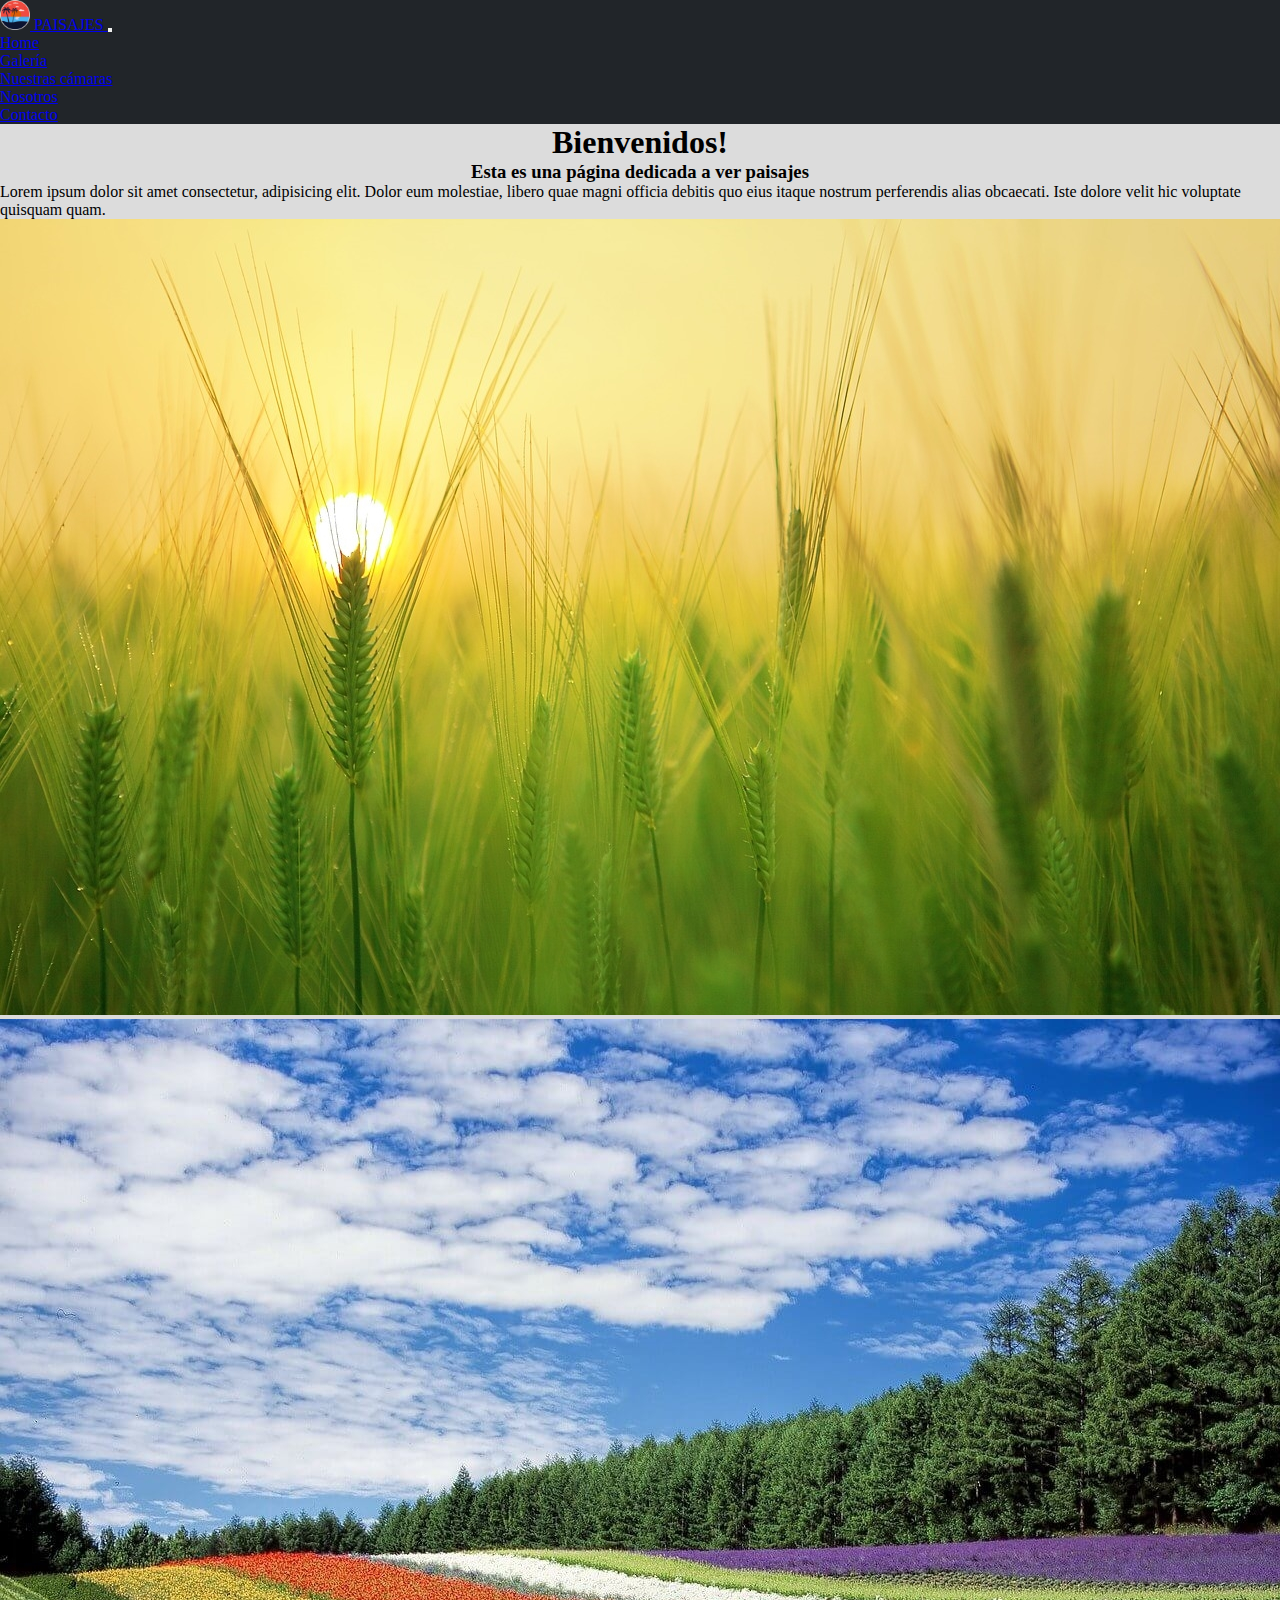
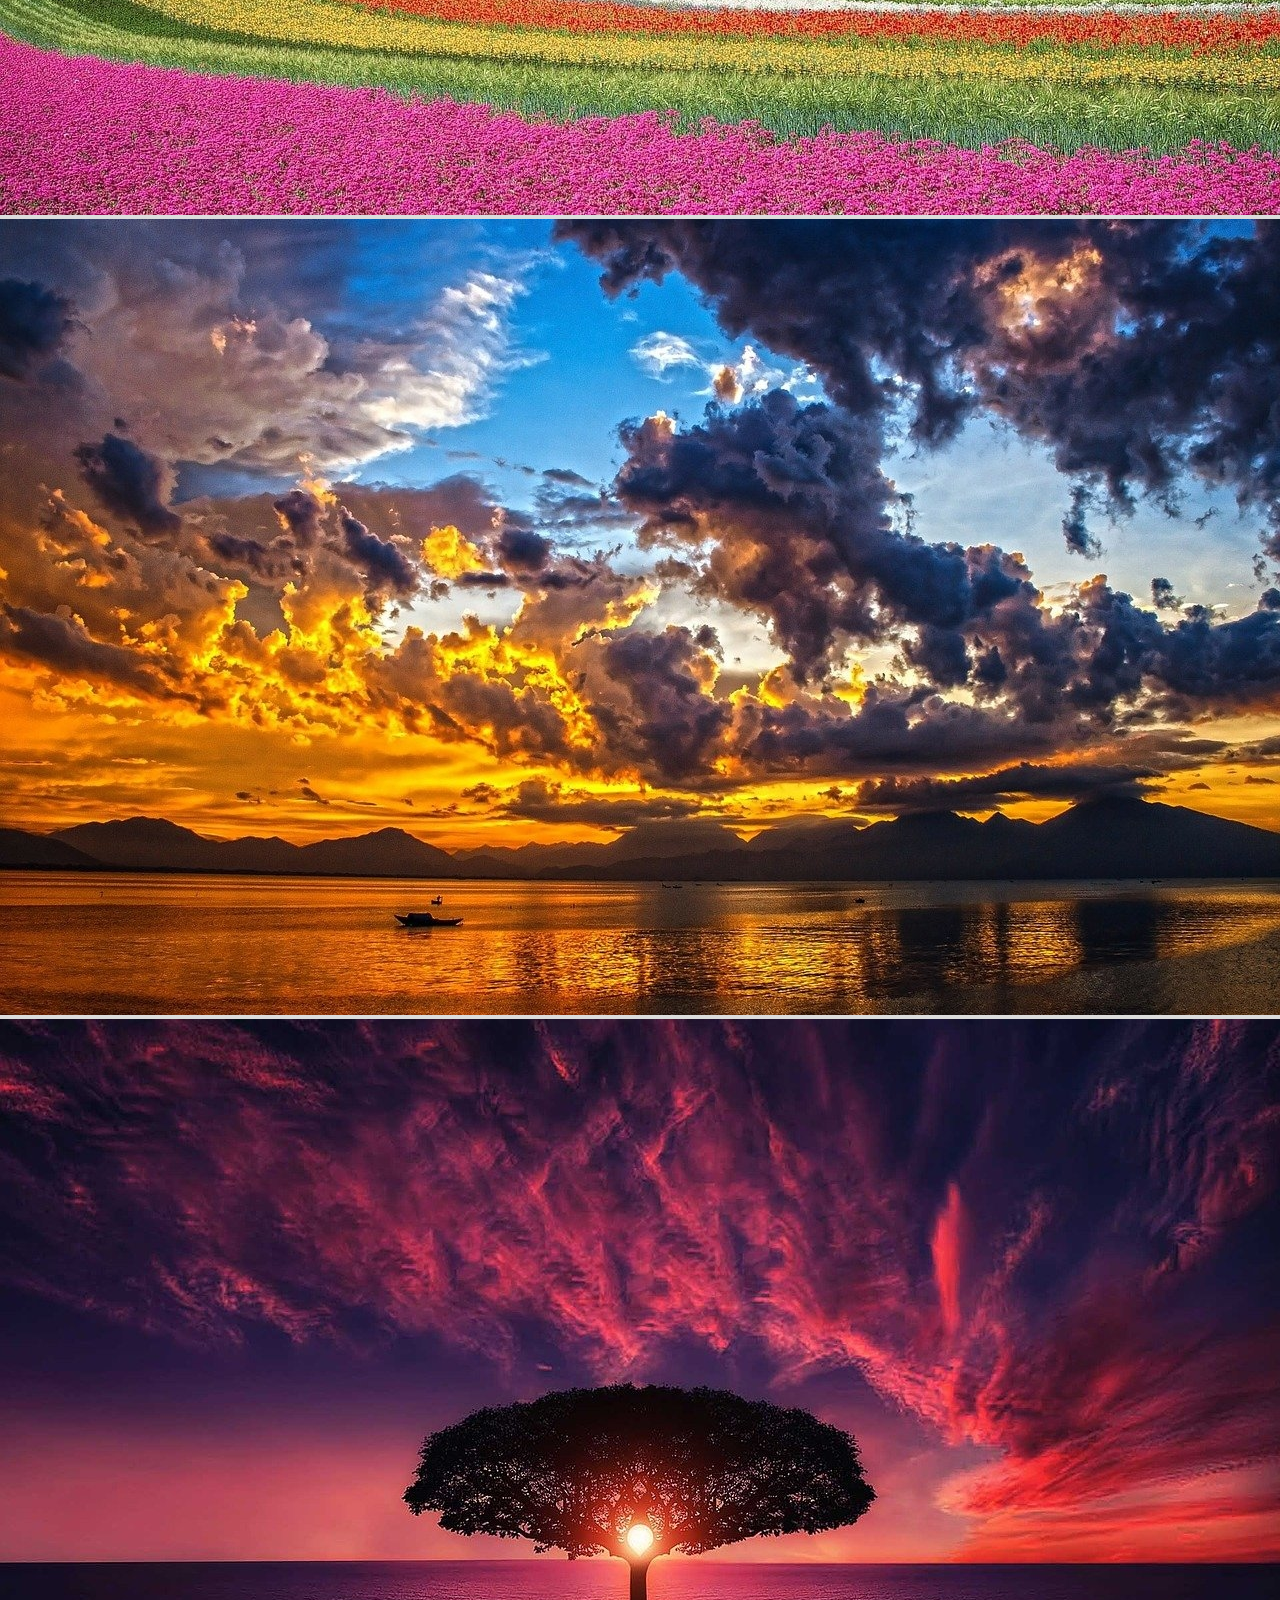
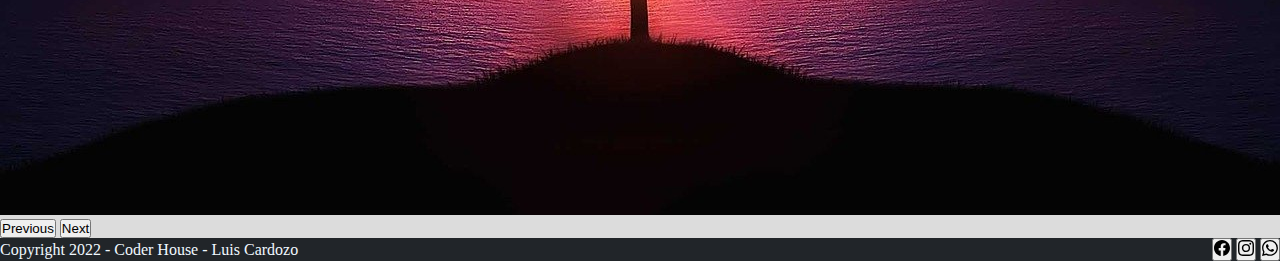
<file: index.html>
<!DOCTYPE html>
<html lang="es">

<head>
    <meta charset="UTF-8">
    <meta http-equiv="X-UA-Compatible" content="IE=edge">
    <meta name="viewport" content="width=device-width, initial-scale=1.0">
    <title>After de Bootstrap</title>
    <link href="https://cdn.jsdelivr.net/npm/bootstrap@5.1.3/dist/css/bootstrap.min.css" rel="stylesheet"
        integrity="sha384-1BmE4kWBq78iYhFldvKuhfTAU6auU8tT94WrHftjDbrCEXSU1oBoqyl2QvZ6jIW3" crossorigin="anonymous">
    <link rel="stylesheet" href="css/style.css">
</head>

<body class="body">
    <!-- nav de bootstrap -->
    <header class="navbar navbar-expand-lg navbar-dark bg-dark" ;>
        <div class="container-fluid">
            <a class="navbar-brand" href="index.html">
                <img src="img/Logo.png" alt="" width="30" height="30" class="d-inline-block align-text-top">
                PAISAJES
            </a>
            <button class="navbar-toggler" type="button" data-bs-toggle="collapse"
                data-bs-target="#navbarSupportedContent" aria-controls="navbarSupportedContent" aria-expanded="false"
                aria-label="Toggle navigation">
                <span class="navbar-toggler-icon"></span>
            </button>
            <div class="collapse navbar-collapse" id="navbarSupportedContent">
                <ul class="navbar-nav me-auto mb-2 mb-lg-0">
                    <li class="nav-item">
                        <a class="nav-link active" aria-current="page" href="index.html">Home</a>
                    </li>
                    <li class="nav-item">
                        <a class="nav-link" href="pages/galeria.html">Galería</a>
                    </li>
                    <li class="nav-item">
                        <a class="nav-link" href="pages/equipos.html">Nuestras cámaras</a>
                    </li>
                    <li class="nav-item">
                        <a class="nav-link" href="pages/nosotros.html">Nosotros</a>
                    </li>
                    <li class="nav-item">
                        <a class="nav-link" href="pages/contacto.html">Contacto</a>
                    </li>
                </ul>
            </div>
        </div>
    </header>
    <!-- fin del nav -->
    <!-- Carousel -->
    <main class="main p-4">
        <div class="row py-3 m-auto">
            <div class="col-md-5 px-3 centrarCaja">
                <h1>Bienvenidos!</h1>
                <h3>Esta es una página dedicada a ver paisajes</h2>
                    <p>Lorem ipsum dolor sit amet consectetur, adipisicing elit. Dolor eum molestiae, libero quae magni
                        officia debitis quo eius itaque nostrum perferendis alias obcaecati. Iste dolore velit hic
                        voluptate quisquam quam.</p>
            </div>
            <div class="col-md-7">
                <div id="carouselExampleFade" class="carousel slide carousel-fade" data-bs-ride="carousel">
                    <div class="carousel-inner">
                        <div class="carousel-item active">
                            <img src="img/barley-field-gc8641054e_1280.jpg" class="d-block w-100" alt="...">
                        </div>
                        <div class="carousel-item">
                            <img src="img/flower-field-g52040daed_1280.jpg" class="d-block w-100" alt="...">
                        </div>
                        <div class="carousel-item">
                            <img src="img/sea-g4bae846a2_1280.jpg" class="d-block w-100" alt="...">
                        </div>
                        <div class="carousel-item">
                            <img src="img/tree-g3fb3fd0c3_1280.jpg" class="d-block w-100" alt="...">
                        </div>
                    </div>
                    <button class="carousel-control-prev" type="button" data-bs-target="#carouselExampleFade"
                        data-bs-slide="prev">
                        <span class="carousel-control-prev-icon" aria-hidden="true"></span>
                        <span class="visually-hidden">Previous</span>
                    </button>
                    <button class="carousel-control-next" type="button" data-bs-target="#carouselExampleFade"
                        data-bs-slide="next">
                        <span class="carousel-control-next-icon" aria-hidden="true"></span>
                        <span class="visually-hidden">Next</span>
                    </button>
                </div>
            </div>
        </div>
    </main>
    <footer class="footer px-5 py-3">
        <div>
            <p>Copyright 2022 - Coder House - Luis Cardozo</p>
        </div>
        <div class="redes">
            <button type="button" class="btn btn-secondary">
                <svg xmlns="http://www.w3.org/2000/svg" width="16" height="16" fill="currentColor"
                    class="bi bi-facebook" viewBox="0 0 16 16">
                    <path d="M16 8.049c0-4.446-3.582-8.05-8-8.05C3.58 0-.002 3.603-.002 8.05c0 4.017 2.926 7.347 6.75 7.951v-5.625h-2.03V8.05H6.75V6.275c0-2.017 1.195-3.131 3.022-3.131.876 0 1.791.157 1.791.157v1.98h-1.009c-.993 0-1.303.621-1.303 1.258v1.51h2.218l-.354 2.326H9.25V16c3.824-.604 6.75-3.934 6.75-7.951z" />
                </svg>
            </button>
            <button type="button" class="btn btn-secondary">
                <svg xmlns="http://www.w3.org/2000/svg" width="16" height="16" fill="currentColor"
                    class="bi bi-instagram" viewBox="0 0 16 16">
                    <path d="M8 0C5.829 0 5.556.01 4.703.048 3.85.088 3.269.222 2.76.42a3.917 3.917 0 0 0-1.417.923A3.927 3.927 0 0 0 .42 2.76C.222 3.268.087 3.85.048 4.7.01 5.555 0 5.827 0 8.001c0 2.172.01 2.444.048 3.297.04.852.174 1.433.372 1.942.205.526.478.972.923 1.417.444.445.89.719 1.416.923.51.198 1.09.333 1.942.372C5.555 15.99 5.827 16 8 16s2.444-.01 3.298-.048c.851-.04 1.434-.174 1.943-.372a3.916 3.916 0 0 0 1.416-.923c.445-.445.718-.891.923-1.417.197-.509.332-1.09.372-1.942C15.99 10.445 16 10.173 16 8s-.01-2.445-.048-3.299c-.04-.851-.175-1.433-.372-1.941a3.926 3.926 0 0 0-.923-1.417A3.911 3.911 0 0 0 13.24.42c-.51-.198-1.092-.333-1.943-.372C10.443.01 10.172 0 7.998 0h.003zm-.717 1.442h.718c2.136 0 2.389.007 3.232.046.78.035 1.204.166 1.486.275.373.145.64.319.92.599.28.28.453.546.598.92.11.281.24.705.275 1.485.039.843.047 1.096.047 3.231s-.008 2.389-.047 3.232c-.035.78-.166 1.203-.275 1.485a2.47 2.47 0 0 1-.599.919c-.28.28-.546.453-.92.598-.28.11-.704.24-1.485.276-.843.038-1.096.047-3.232.047s-2.39-.009-3.233-.047c-.78-.036-1.203-.166-1.485-.276a2.478 2.478 0 0 1-.92-.598 2.48 2.48 0 0 1-.6-.92c-.109-.281-.24-.705-.275-1.485-.038-.843-.046-1.096-.046-3.233 0-2.136.008-2.388.046-3.231.036-.78.166-1.204.276-1.486.145-.373.319-.64.599-.92.28-.28.546-.453.92-.598.282-.11.705-.24 1.485-.276.738-.034 1.024-.044 2.515-.045v.002zm4.988 1.328a.96.96 0 1 0 0 1.92.96.96 0 0 0 0-1.92zm-4.27 1.122a4.109 4.109 0 1 0 0 8.217 4.109 4.109 0 0 0 0-8.217zm0 1.441a2.667 2.667 0 1 1 0 5.334 2.667 2.667 0 0 1 0-5.334z" />
                </svg>
            </button>
            <button type="button" class="btn btn-secondary">
                <svg xmlns="http://www.w3.org/2000/svg" width="16" height="16" fill="currentColor" class="bi bi-whatsapp" viewBox="0 0 16 16">
                    <path d="M13.601 2.326A7.854 7.854 0 0 0 7.994 0C3.627 0 .068 3.558.064 7.926c0 1.399.366 2.76 1.057 3.965L0 16l4.204-1.102a7.933 7.933 0 0 0 3.79.965h.004c4.368 0 7.926-3.558 7.93-7.93A7.898 7.898 0 0 0 13.6 2.326zM7.994 14.521a6.573 6.573 0 0 1-3.356-.92l-.24-.144-2.494.654.666-2.433-.156-.251a6.56 6.56 0 0 1-1.007-3.505c0-3.626 2.957-6.584 6.591-6.584a6.56 6.56 0 0 1 4.66 1.931 6.557 6.557 0 0 1 1.928 4.66c-.004 3.639-2.961 6.592-6.592 6.592zm3.615-4.934c-.197-.099-1.17-.578-1.353-.646-.182-.065-.315-.099-.445.099-.133.197-.513.646-.627.775-.114.133-.232.148-.43.05-.197-.1-.836-.308-1.592-.985-.59-.525-.985-1.175-1.103-1.372-.114-.198-.011-.304.088-.403.087-.088.197-.232.296-.346.1-.114.133-.198.198-.33.065-.134.034-.248-.015-.347-.05-.099-.445-1.076-.612-1.47-.16-.389-.323-.335-.445-.34-.114-.007-.247-.007-.38-.007a.729.729 0 0 0-.529.247c-.182.198-.691.677-.691 1.654 0 .977.71 1.916.81 2.049.098.133 1.394 2.132 3.383 2.992.47.205.84.326 1.129.418.475.152.904.129 1.246.08.38-.058 1.171-.48 1.338-.943.164-.464.164-.86.114-.943-.049-.084-.182-.133-.38-.232z"/>
                </svg>
            </button>
        </div>
    </footer>
    <script src="https://cdn.jsdelivr.net/npm/@popperjs/core@2.10.2/dist/umd/popper.min.js"
        integrity="sha384-7+zCNj/IqJ95wo16oMtfsKbZ9ccEh31eOz1HGyDuCQ6wgnyJNSYdrPa03rtR1zdB"
        crossorigin="anonymous"></script>
    <script src="https://cdn.jsdelivr.net/npm/bootstrap@5.1.3/dist/js/bootstrap.min.js"
        integrity="sha384-QJHtvGhmr9XOIpI6YVutG+2QOK9T+ZnN4kzFN1RtK3zEFEIsxhlmWl5/YESvpZ13"
        crossorigin="anonymous"></script>
</body>

</html>
</file>
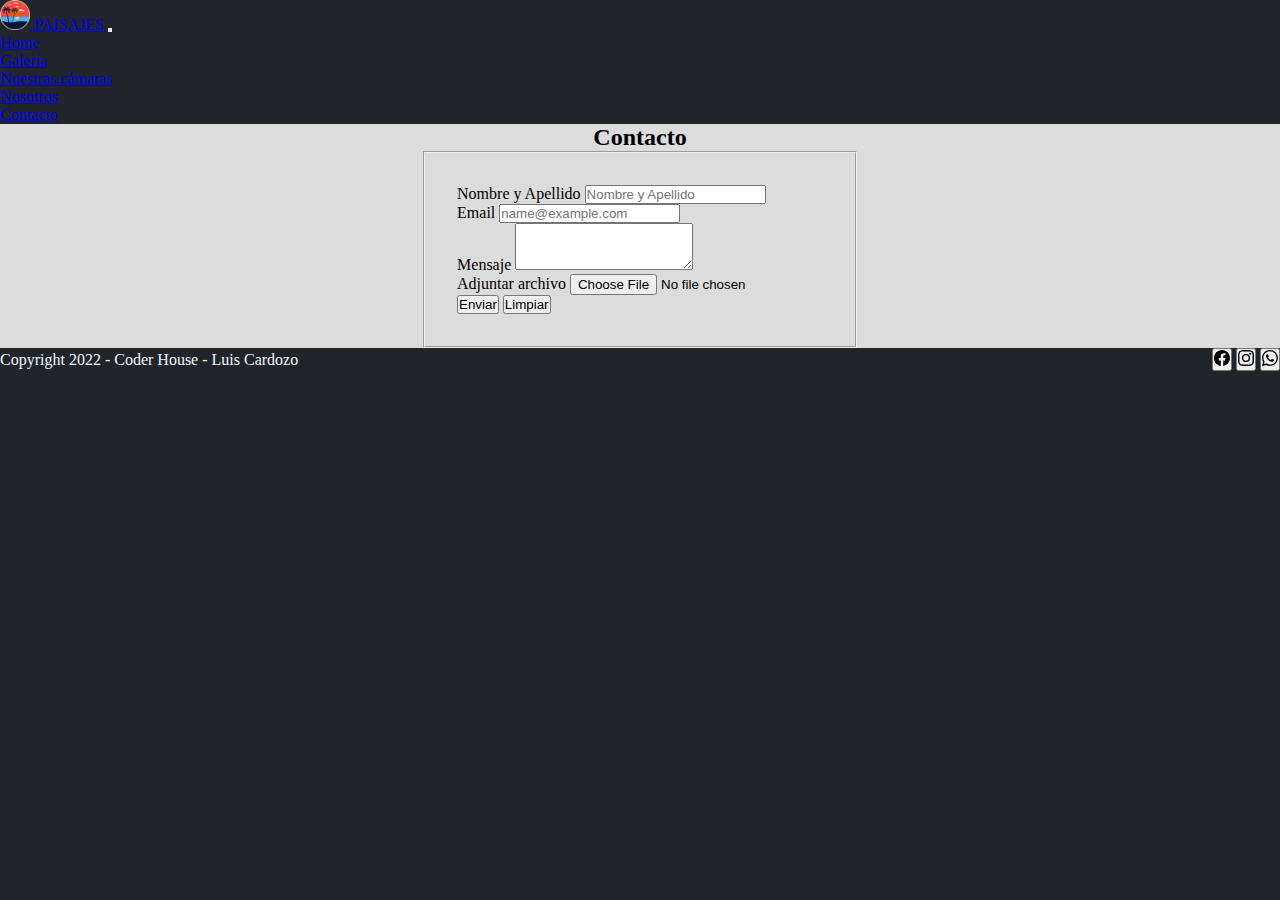
<file: pages/contacto.html>
<!DOCTYPE html>
<html lang="es">

<head>
    <meta charset="UTF-8">
    <meta http-equiv="X-UA-Compatible" content="IE=edge">
    <meta name="viewport" content="width=device-width, initial-scale=1.0">
    <title>Nuestras Cámaras</title>
    <link href="https://cdn.jsdelivr.net/npm/bootstrap@5.1.3/dist/css/bootstrap.min.css" rel="stylesheet"
        integrity="sha384-1BmE4kWBq78iYhFldvKuhfTAU6auU8tT94WrHftjDbrCEXSU1oBoqyl2QvZ6jIW3" crossorigin="anonymous">
    <link rel="stylesheet" href="../css/style.css">
</head>

<body class="body">
    <!-- nav de bootstrap -->
    <header class="navbar navbar-expand-lg navbar-dark bg-dark" ;>
        <div class="container-fluid">
            <a class="navbar-brand" href="../index.html">
                <img src="../img/Logo.png" alt="" width="30" height="30" class="d-inline-block align-text-top">
                PAISAJES
            </a>
            <button class="navbar-toggler" type="button" data-bs-toggle="collapse"
                data-bs-target="#navbarSupportedContent" aria-controls="navbarSupportedContent" aria-expanded="false"
                aria-label="Toggle navigation">
                <span class="navbar-toggler-icon"></span>
            </button>
            <div class="collapse navbar-collapse" id="navbarSupportedContent">
                <ul class="navbar-nav me-auto mb-2 mb-lg-0">
                    <li class="nav-item">
                        <a class="nav-link" aria-current="page" href="../index.html">Home</a>
                    </li>
                    <li class="nav-item">
                        <a class="nav-link" href="galeria.html">Galería</a>
                    </li>
                    <li class="nav-item">
                        <a class="nav-link" href="equipos.html">Nuestras cámaras</a>
                    </li>
                    <li class="nav-item">
                        <a class="nav-link" href="nosotros.html">Nosotros</a>
                    </li>
                    <li class="nav-item">
                        <a class="nav-link active" href="contacto.html">Contacto</a>
                    </li>
                </ul>
            </div>
        </div>
    </header>
    <!-- fin del nav -->
    <!-- Carousel -->
    <main class="main p-4">
        <div class="row py-2">
            <h2>Contacto</h1>
        </div>
        <form>
            <fieldset>
                <div class="mb-3">
                    <label for="exampleFormControlInput1" class="form-label">Nombre y Apellido</label>
                    <input type="text" class="form-control" id="exampleFormControlInput1"
                        placeholder="Nombre y Apellido" required>
                </div>
                <div class="mb-3">
                    <label for="exampleFormControlInput1" class="form-label">Email</label>
                    <input type="email" class="form-control" id="exampleFormControlInput1"
                        placeholder="name@example.com" required>
                </div>
                <div class="mb-3">
                    <label for="exampleFormControlTextarea1" class="form-label">Mensaje</label>
                    <textarea class="form-control" id="exampleFormControlTextarea1" rows="3" required></textarea>
                </div>
                <div class="mb-3">
                    <label for="formFile" class="form-label">Adjuntar archivo</label>
                    <input class="form-control" type="file" id="formFile">
                </div>
                <div class="col-auto">
                    <button type="submit" class="btn btn-secondary">Enviar</button>
                    <button type="reset" class="btn btn-dark">Limpiar</button>
                </div>
            </fieldset>
        </form>
    </main>
    <footer class="footer px-5 py-3">
        <div>
            <p>Copyright 2022 - Coder House - Luis Cardozo</p>
        </div>
        <div class="redes">
            <button type="button" class="btn btn-secondary">
                <svg xmlns="http://www.w3.org/2000/svg" width="16" height="16" fill="currentColor"
                    class="bi bi-facebook" viewBox="0 0 16 16">
                    <path
                        d="M16 8.049c0-4.446-3.582-8.05-8-8.05C3.58 0-.002 3.603-.002 8.05c0 4.017 2.926 7.347 6.75 7.951v-5.625h-2.03V8.05H6.75V6.275c0-2.017 1.195-3.131 3.022-3.131.876 0 1.791.157 1.791.157v1.98h-1.009c-.993 0-1.303.621-1.303 1.258v1.51h2.218l-.354 2.326H9.25V16c3.824-.604 6.75-3.934 6.75-7.951z" />
                </svg>
            </button>
            <button type="button" class="btn btn-secondary">
                <svg xmlns="http://www.w3.org/2000/svg" width="16" height="16" fill="currentColor"
                    class="bi bi-instagram" viewBox="0 0 16 16">
                    <path
                        d="M8 0C5.829 0 5.556.01 4.703.048 3.85.088 3.269.222 2.76.42a3.917 3.917 0 0 0-1.417.923A3.927 3.927 0 0 0 .42 2.76C.222 3.268.087 3.85.048 4.7.01 5.555 0 5.827 0 8.001c0 2.172.01 2.444.048 3.297.04.852.174 1.433.372 1.942.205.526.478.972.923 1.417.444.445.89.719 1.416.923.51.198 1.09.333 1.942.372C5.555 15.99 5.827 16 8 16s2.444-.01 3.298-.048c.851-.04 1.434-.174 1.943-.372a3.916 3.916 0 0 0 1.416-.923c.445-.445.718-.891.923-1.417.197-.509.332-1.09.372-1.942C15.99 10.445 16 10.173 16 8s-.01-2.445-.048-3.299c-.04-.851-.175-1.433-.372-1.941a3.926 3.926 0 0 0-.923-1.417A3.911 3.911 0 0 0 13.24.42c-.51-.198-1.092-.333-1.943-.372C10.443.01 10.172 0 7.998 0h.003zm-.717 1.442h.718c2.136 0 2.389.007 3.232.046.78.035 1.204.166 1.486.275.373.145.64.319.92.599.28.28.453.546.598.92.11.281.24.705.275 1.485.039.843.047 1.096.047 3.231s-.008 2.389-.047 3.232c-.035.78-.166 1.203-.275 1.485a2.47 2.47 0 0 1-.599.919c-.28.28-.546.453-.92.598-.28.11-.704.24-1.485.276-.843.038-1.096.047-3.232.047s-2.39-.009-3.233-.047c-.78-.036-1.203-.166-1.485-.276a2.478 2.478 0 0 1-.92-.598 2.48 2.48 0 0 1-.6-.92c-.109-.281-.24-.705-.275-1.485-.038-.843-.046-1.096-.046-3.233 0-2.136.008-2.388.046-3.231.036-.78.166-1.204.276-1.486.145-.373.319-.64.599-.92.28-.28.546-.453.92-.598.282-.11.705-.24 1.485-.276.738-.034 1.024-.044 2.515-.045v.002zm4.988 1.328a.96.96 0 1 0 0 1.92.96.96 0 0 0 0-1.92zm-4.27 1.122a4.109 4.109 0 1 0 0 8.217 4.109 4.109 0 0 0 0-8.217zm0 1.441a2.667 2.667 0 1 1 0 5.334 2.667 2.667 0 0 1 0-5.334z" />
                </svg>
            </button>
            <button type="button" class="btn btn-secondary">
                <svg xmlns="http://www.w3.org/2000/svg" width="16" height="16" fill="currentColor"
                    class="bi bi-whatsapp" viewBox="0 0 16 16">
                    <path
                        d="M13.601 2.326A7.854 7.854 0 0 0 7.994 0C3.627 0 .068 3.558.064 7.926c0 1.399.366 2.76 1.057 3.965L0 16l4.204-1.102a7.933 7.933 0 0 0 3.79.965h.004c4.368 0 7.926-3.558 7.93-7.93A7.898 7.898 0 0 0 13.6 2.326zM7.994 14.521a6.573 6.573 0 0 1-3.356-.92l-.24-.144-2.494.654.666-2.433-.156-.251a6.56 6.56 0 0 1-1.007-3.505c0-3.626 2.957-6.584 6.591-6.584a6.56 6.56 0 0 1 4.66 1.931 6.557 6.557 0 0 1 1.928 4.66c-.004 3.639-2.961 6.592-6.592 6.592zm3.615-4.934c-.197-.099-1.17-.578-1.353-.646-.182-.065-.315-.099-.445.099-.133.197-.513.646-.627.775-.114.133-.232.148-.43.05-.197-.1-.836-.308-1.592-.985-.59-.525-.985-1.175-1.103-1.372-.114-.198-.011-.304.088-.403.087-.088.197-.232.296-.346.1-.114.133-.198.198-.33.065-.134.034-.248-.015-.347-.05-.099-.445-1.076-.612-1.47-.16-.389-.323-.335-.445-.34-.114-.007-.247-.007-.38-.007a.729.729 0 0 0-.529.247c-.182.198-.691.677-.691 1.654 0 .977.71 1.916.81 2.049.098.133 1.394 2.132 3.383 2.992.47.205.84.326 1.129.418.475.152.904.129 1.246.08.38-.058 1.171-.48 1.338-.943.164-.464.164-.86.114-.943-.049-.084-.182-.133-.38-.232z" />
                </svg>
            </button>
        </div>
    </footer>
    <script src="https://cdn.jsdelivr.net/npm/@popperjs/core@2.10.2/dist/umd/popper.min.js"
        integrity="sha384-7+zCNj/IqJ95wo16oMtfsKbZ9ccEh31eOz1HGyDuCQ6wgnyJNSYdrPa03rtR1zdB"
        crossorigin="anonymous"></script>
    <script src="https://cdn.jsdelivr.net/npm/bootstrap@5.1.3/dist/js/bootstrap.min.js"
        integrity="sha384-QJHtvGhmr9XOIpI6YVutG+2QOK9T+ZnN4kzFN1RtK3zEFEIsxhlmWl5/YESvpZ13"
        crossorigin="anonymous"></script>
</body>

</html>
</file>
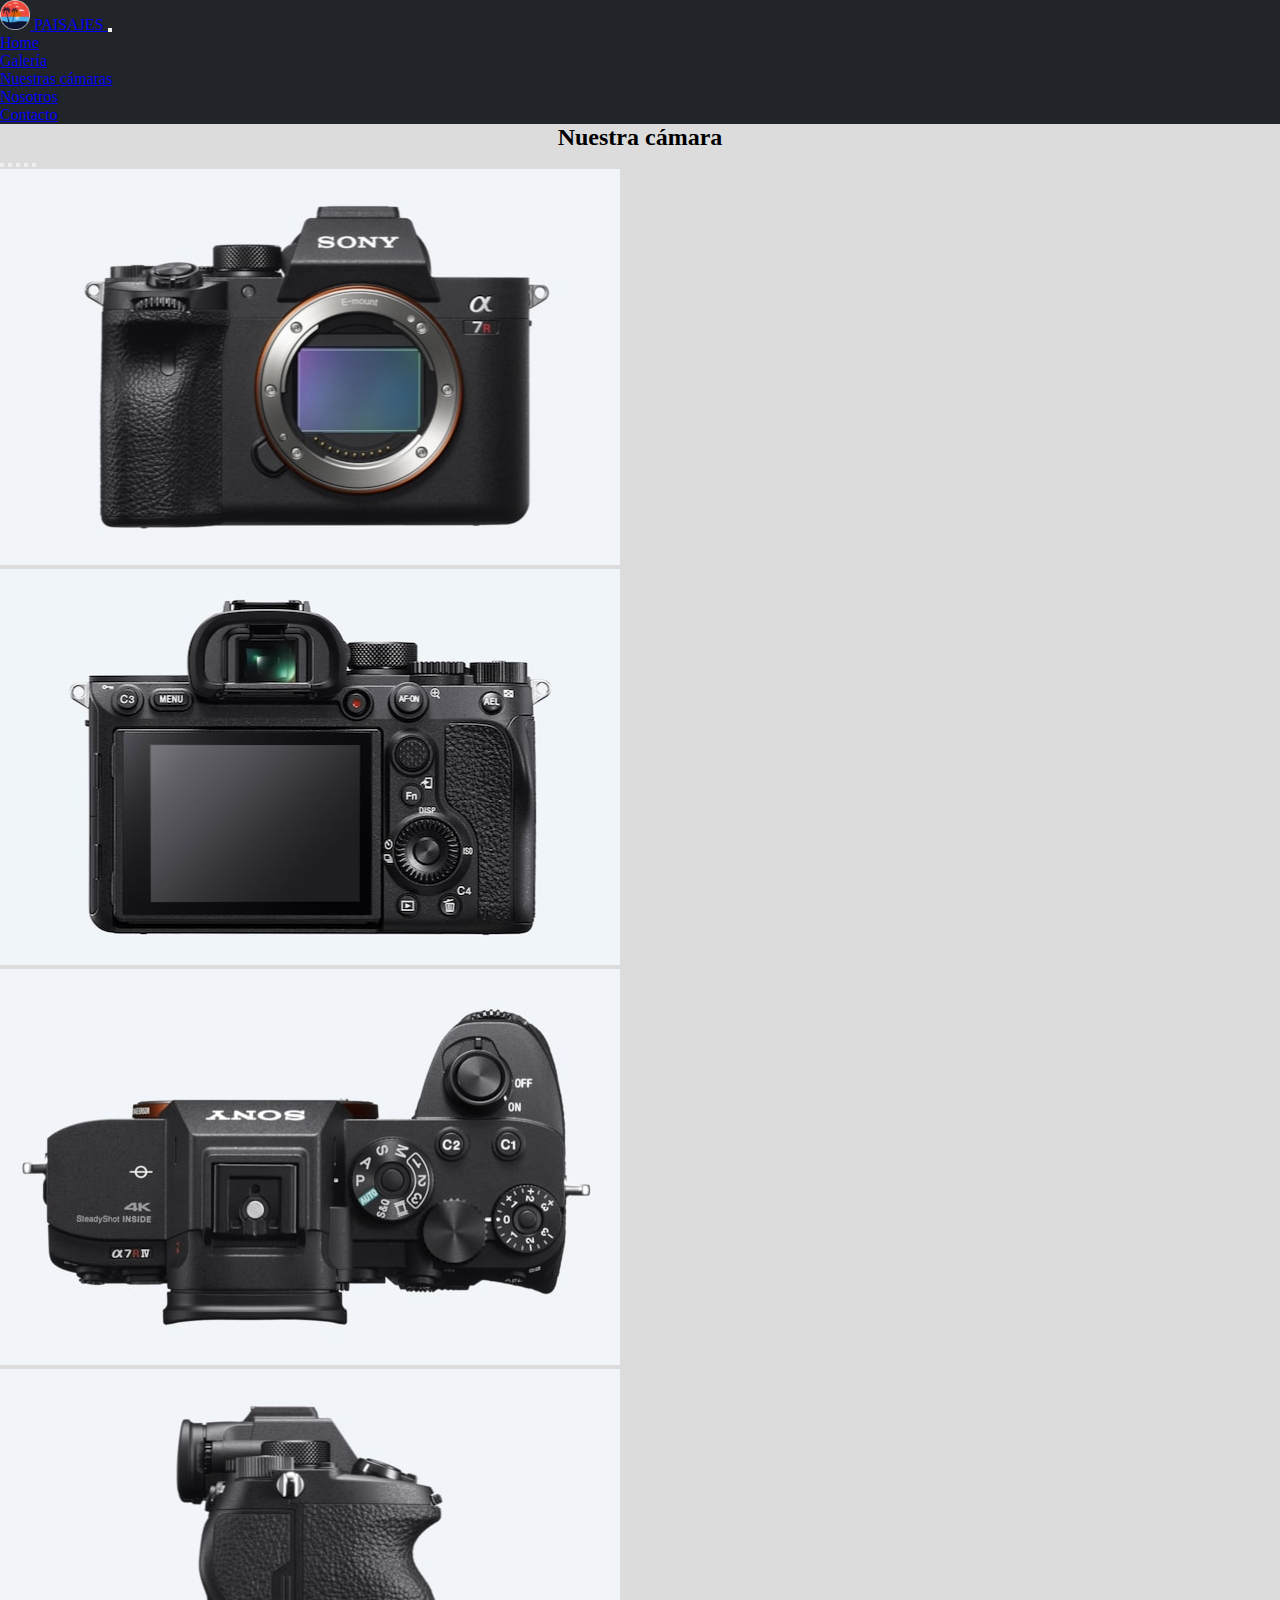
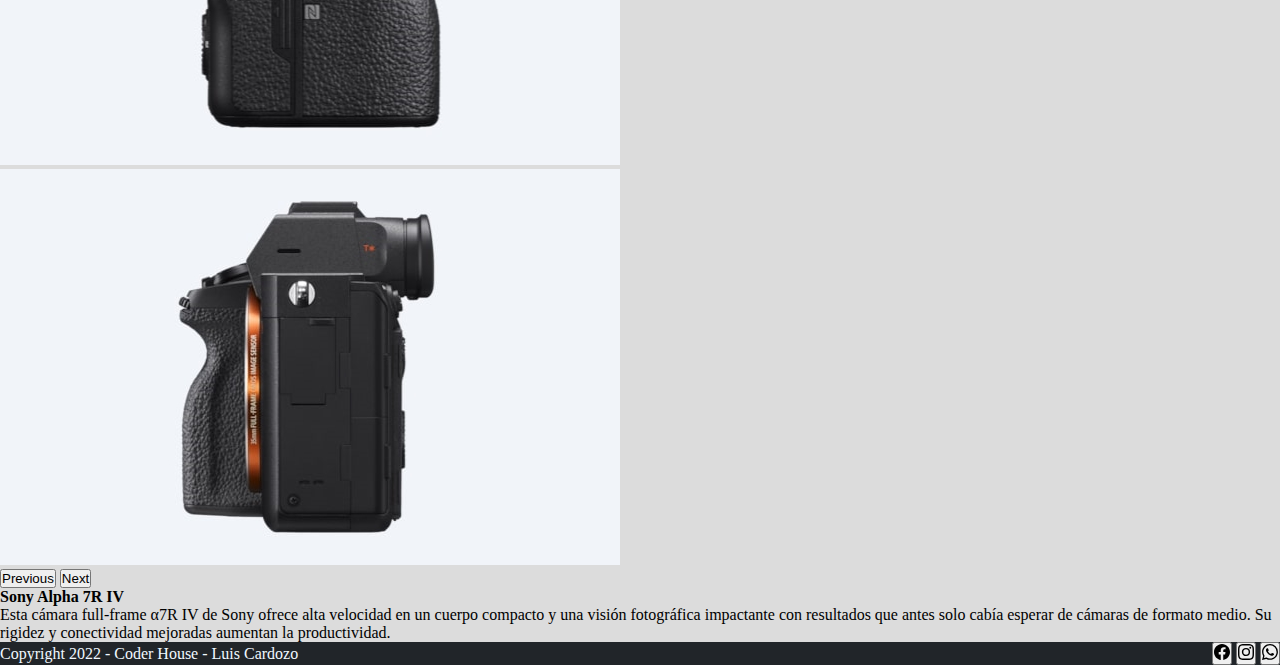
<file: pages/equipos.html>
<!DOCTYPE html>
<html lang="es">

<head>
    <meta charset="UTF-8">
    <meta http-equiv="X-UA-Compatible" content="IE=edge">
    <meta name="viewport" content="width=device-width, initial-scale=1.0">
    <title>Nuestras Cámaras</title>
    <link href="https://cdn.jsdelivr.net/npm/bootstrap@5.1.3/dist/css/bootstrap.min.css" rel="stylesheet"
        integrity="sha384-1BmE4kWBq78iYhFldvKuhfTAU6auU8tT94WrHftjDbrCEXSU1oBoqyl2QvZ6jIW3" crossorigin="anonymous">
    <link rel="stylesheet" href="../css/style.css">
</head>

<body class="body">
    <!-- nav de bootstrap -->
    <header class="navbar navbar-expand-lg navbar-dark bg-dark" ;>
        <div class="container-fluid">
            <a class="navbar-brand" href="../index.html">
                <img src="../img/Logo.png" alt="" width="30" height="30" class="d-inline-block align-text-top">
                PAISAJES
            </a>
            <button class="navbar-toggler" type="button" data-bs-toggle="collapse"
                data-bs-target="#navbarSupportedContent" aria-controls="navbarSupportedContent" aria-expanded="false"
                aria-label="Toggle navigation">
                <span class="navbar-toggler-icon"></span>
            </button>
            <div class="collapse navbar-collapse" id="navbarSupportedContent">
                <ul class="navbar-nav me-auto mb-2 mb-lg-0">
                    <li class="nav-item">
                        <a class="nav-link" aria-current="page" href="../index.html">Home</a>
                    </li>
                    <li class="nav-item">
                        <a class="nav-link" href="galeria.html">Galería</a>
                    </li>
                    <li class="nav-item">
                        <a class="nav-link active" href="equipos.html">Nuestras cámaras</a>
                    </li>
                    <li class="nav-item">
                        <a class="nav-link" href="nosotros.html">Nosotros</a>
                    </li>
                    <li class="nav-item">
                        <a class="nav-link" href="contacto.html">Contacto</a>
                    </li>
                </ul>
            </div>
        </div>
    </header>
    <!-- fin del nav -->
    <!-- Carousel -->
    <main class="main p-4">
        <div class="row py-2">
            <h2>Nuestra cámara</h1>
        </div>
        <div class="row">
            <div class="col-md-7">
                <div id="carouselExampleIndicators" class="carousel carousel-dark slide" data-bs-ride="carousel">
                    <div class="carousel-indicators">
                        <button type="button" data-bs-target="#carouselExampleIndicators" data-bs-slide-to="0"
                            class="active" aria-current="true" aria-label="Slide 1"></button>
                        <button type="button" data-bs-target="#carouselExampleIndicators" data-bs-slide-to="1"
                            aria-label="Slide 2"></button>
                        <button type="button" data-bs-target="#carouselExampleIndicators" data-bs-slide-to="2"
                            aria-label="Slide 3"></button>
                        <button type="button" data-bs-target="#carouselExampleIndicators" data-bs-slide-to="3"
                            aria-label="Slide 4"></button>
                        <button type="button" data-bs-target="#carouselExampleIndicators" data-bs-slide-to="4"
                            aria-label="Slide 5"></button>
                    </div>
                    <div class="carousel-inner">
                        <div class="carousel-item active">
                            <img src="../img/Camara/frente.jpg" class="d-block w-100" alt="...">
                        </div>
                        <div class="carousel-item">
                            <img src="../img/Camara/atras.jpg" class="d-block w-100" alt="...">
                        </div>
                        <div class="carousel-item">
                            <img src="../img/Camara/arriba.jpg" class="d-block w-100" alt="...">
                        </div>
                        <div class="carousel-item">
                            <img src="../img/Camara/costado.jpg" class="d-block w-100" alt="...">
                        </div>
                        <div class="carousel-item">
                            <img src="../img/Camara/costado2.jpg" class="d-block w-100" alt="...">
                        </div>
                    </div>
                    <button class="carousel-control-prev" type="button" data-bs-target="#carouselExampleIndicators"
                        data-bs-slide="prev">
                        <span class="carousel-control-prev-icon" aria-hidden="true"></span>
                        <span class="visually-hidden">Previous</span>
                    </button>
                    <button class="carousel-control-next" type="button" data-bs-target="#carouselExampleIndicators"
                        data-bs-slide="next">
                        <span class="carousel-control-next-icon" aria-hidden="true"></span>
                        <span class="visually-hidden">Next</span>
                    </button>
                </div>
            </div>
            <div class="col-md-5">
                <h4>Sony Alpha 7R IV</h4>
                <p> Esta cámara full-frame α7R IV de Sony ofrece alta velocidad en un cuerpo compacto y una visión fotográfica impactante con resultados que antes solo cabía esperar de cámaras de formato medio. Su rigidez y conectividad mejoradas aumentan la productividad.</p>
            </div>
        </div>
    </main>
    <footer class="footer px-5 py-3">
        <div>
            <p>Copyright 2022 - Coder House - Luis Cardozo</p>
        </div>
        <div class="redes">
            <button type="button" class="btn btn-secondary">
                <svg xmlns="http://www.w3.org/2000/svg" width="16" height="16" fill="currentColor"
                    class="bi bi-facebook" viewBox="0 0 16 16">
                    <path
                        d="M16 8.049c0-4.446-3.582-8.05-8-8.05C3.58 0-.002 3.603-.002 8.05c0 4.017 2.926 7.347 6.75 7.951v-5.625h-2.03V8.05H6.75V6.275c0-2.017 1.195-3.131 3.022-3.131.876 0 1.791.157 1.791.157v1.98h-1.009c-.993 0-1.303.621-1.303 1.258v1.51h2.218l-.354 2.326H9.25V16c3.824-.604 6.75-3.934 6.75-7.951z" />
                </svg>
            </button>
            <button type="button" class="btn btn-secondary">
                <svg xmlns="http://www.w3.org/2000/svg" width="16" height="16" fill="currentColor"
                    class="bi bi-instagram" viewBox="0 0 16 16">
                    <path
                        d="M8 0C5.829 0 5.556.01 4.703.048 3.85.088 3.269.222 2.76.42a3.917 3.917 0 0 0-1.417.923A3.927 3.927 0 0 0 .42 2.76C.222 3.268.087 3.85.048 4.7.01 5.555 0 5.827 0 8.001c0 2.172.01 2.444.048 3.297.04.852.174 1.433.372 1.942.205.526.478.972.923 1.417.444.445.89.719 1.416.923.51.198 1.09.333 1.942.372C5.555 15.99 5.827 16 8 16s2.444-.01 3.298-.048c.851-.04 1.434-.174 1.943-.372a3.916 3.916 0 0 0 1.416-.923c.445-.445.718-.891.923-1.417.197-.509.332-1.09.372-1.942C15.99 10.445 16 10.173 16 8s-.01-2.445-.048-3.299c-.04-.851-.175-1.433-.372-1.941a3.926 3.926 0 0 0-.923-1.417A3.911 3.911 0 0 0 13.24.42c-.51-.198-1.092-.333-1.943-.372C10.443.01 10.172 0 7.998 0h.003zm-.717 1.442h.718c2.136 0 2.389.007 3.232.046.78.035 1.204.166 1.486.275.373.145.64.319.92.599.28.28.453.546.598.92.11.281.24.705.275 1.485.039.843.047 1.096.047 3.231s-.008 2.389-.047 3.232c-.035.78-.166 1.203-.275 1.485a2.47 2.47 0 0 1-.599.919c-.28.28-.546.453-.92.598-.28.11-.704.24-1.485.276-.843.038-1.096.047-3.232.047s-2.39-.009-3.233-.047c-.78-.036-1.203-.166-1.485-.276a2.478 2.478 0 0 1-.92-.598 2.48 2.48 0 0 1-.6-.92c-.109-.281-.24-.705-.275-1.485-.038-.843-.046-1.096-.046-3.233 0-2.136.008-2.388.046-3.231.036-.78.166-1.204.276-1.486.145-.373.319-.64.599-.92.28-.28.546-.453.92-.598.282-.11.705-.24 1.485-.276.738-.034 1.024-.044 2.515-.045v.002zm4.988 1.328a.96.96 0 1 0 0 1.92.96.96 0 0 0 0-1.92zm-4.27 1.122a4.109 4.109 0 1 0 0 8.217 4.109 4.109 0 0 0 0-8.217zm0 1.441a2.667 2.667 0 1 1 0 5.334 2.667 2.667 0 0 1 0-5.334z" />
                </svg>
            </button>
            <button type="button" class="btn btn-secondary">
                <svg xmlns="http://www.w3.org/2000/svg" width="16" height="16" fill="currentColor"
                    class="bi bi-whatsapp" viewBox="0 0 16 16">
                    <path
                        d="M13.601 2.326A7.854 7.854 0 0 0 7.994 0C3.627 0 .068 3.558.064 7.926c0 1.399.366 2.76 1.057 3.965L0 16l4.204-1.102a7.933 7.933 0 0 0 3.79.965h.004c4.368 0 7.926-3.558 7.93-7.93A7.898 7.898 0 0 0 13.6 2.326zM7.994 14.521a6.573 6.573 0 0 1-3.356-.92l-.24-.144-2.494.654.666-2.433-.156-.251a6.56 6.56 0 0 1-1.007-3.505c0-3.626 2.957-6.584 6.591-6.584a6.56 6.56 0 0 1 4.66 1.931 6.557 6.557 0 0 1 1.928 4.66c-.004 3.639-2.961 6.592-6.592 6.592zm3.615-4.934c-.197-.099-1.17-.578-1.353-.646-.182-.065-.315-.099-.445.099-.133.197-.513.646-.627.775-.114.133-.232.148-.43.05-.197-.1-.836-.308-1.592-.985-.59-.525-.985-1.175-1.103-1.372-.114-.198-.011-.304.088-.403.087-.088.197-.232.296-.346.1-.114.133-.198.198-.33.065-.134.034-.248-.015-.347-.05-.099-.445-1.076-.612-1.47-.16-.389-.323-.335-.445-.34-.114-.007-.247-.007-.38-.007a.729.729 0 0 0-.529.247c-.182.198-.691.677-.691 1.654 0 .977.71 1.916.81 2.049.098.133 1.394 2.132 3.383 2.992.47.205.84.326 1.129.418.475.152.904.129 1.246.08.38-.058 1.171-.48 1.338-.943.164-.464.164-.86.114-.943-.049-.084-.182-.133-.38-.232z" />
                </svg>
            </button>
        </div>
    </footer>
    <script src="https://cdn.jsdelivr.net/npm/@popperjs/core@2.10.2/dist/umd/popper.min.js"
        integrity="sha384-7+zCNj/IqJ95wo16oMtfsKbZ9ccEh31eOz1HGyDuCQ6wgnyJNSYdrPa03rtR1zdB"
        crossorigin="anonymous"></script>
    <script src="https://cdn.jsdelivr.net/npm/bootstrap@5.1.3/dist/js/bootstrap.min.js"
        integrity="sha384-QJHtvGhmr9XOIpI6YVutG+2QOK9T+ZnN4kzFN1RtK3zEFEIsxhlmWl5/YESvpZ13"
        crossorigin="anonymous"></script>
</body>

</html>
</file>
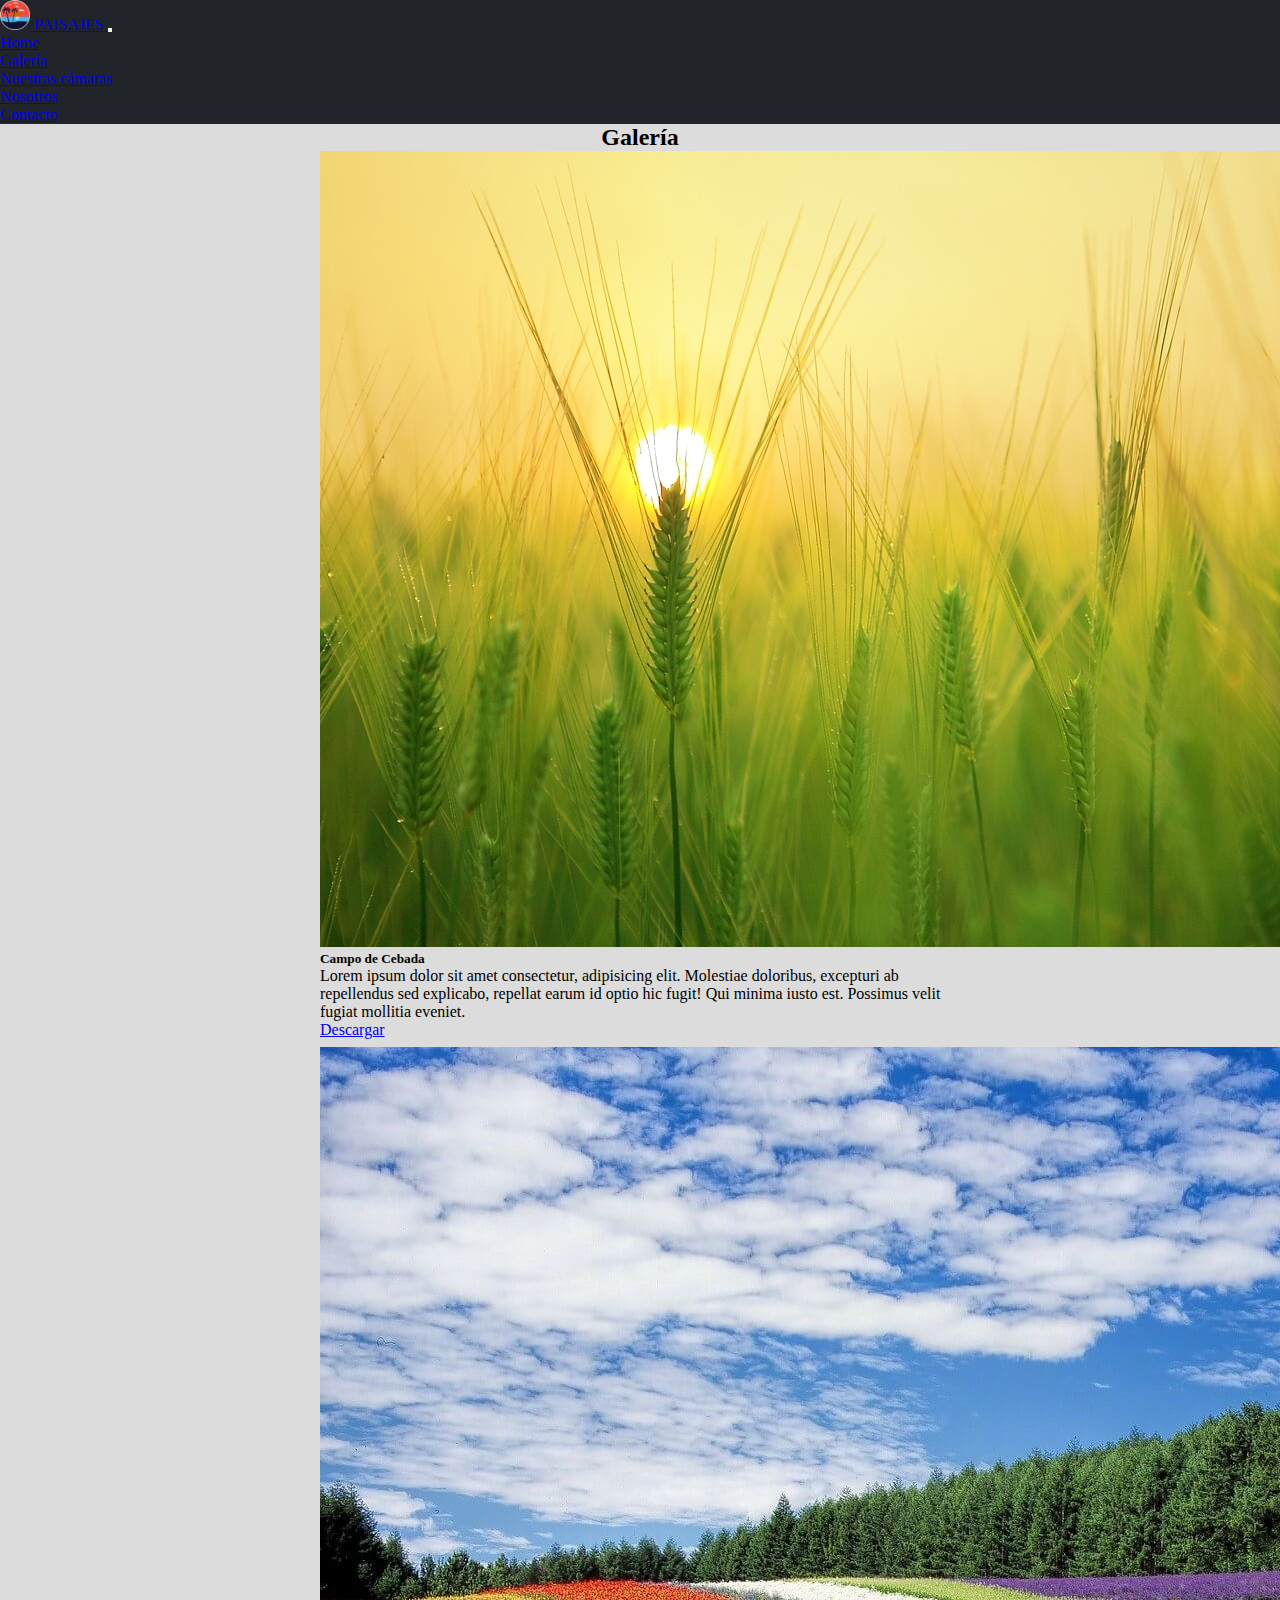
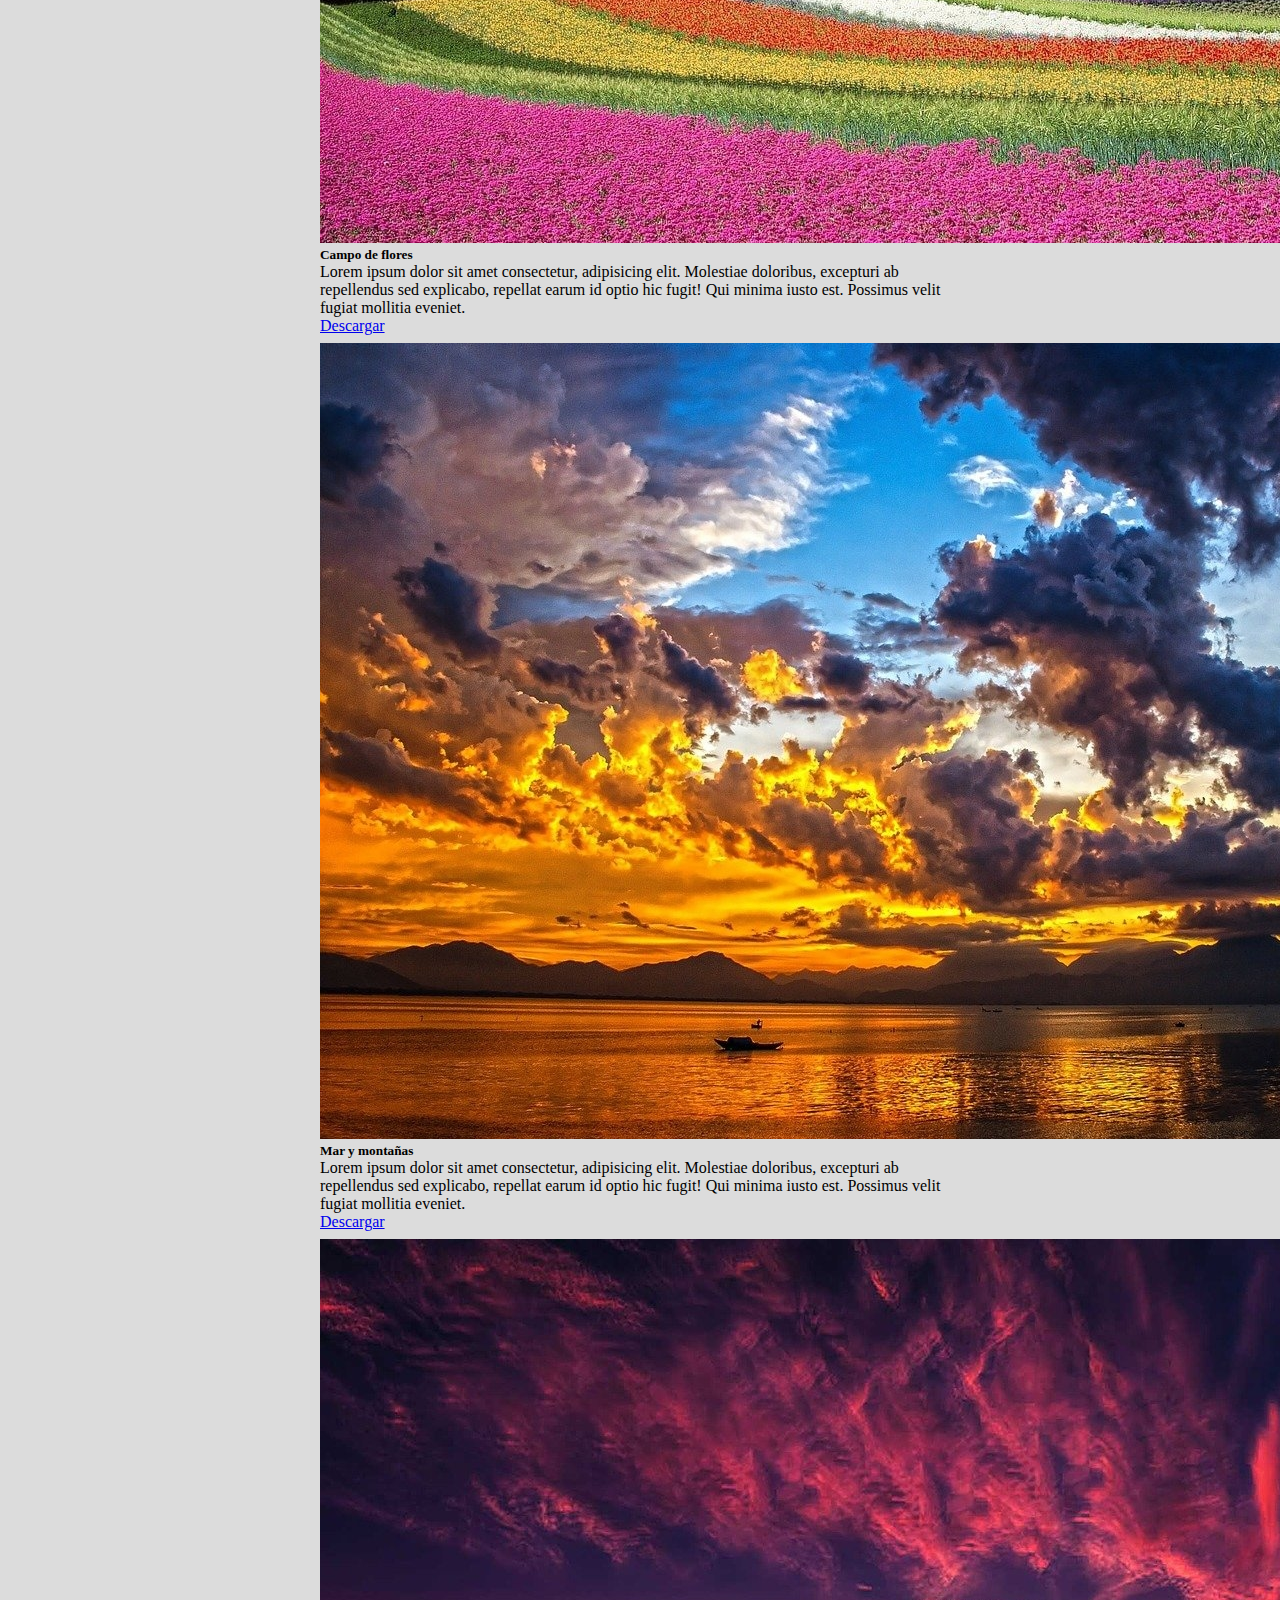
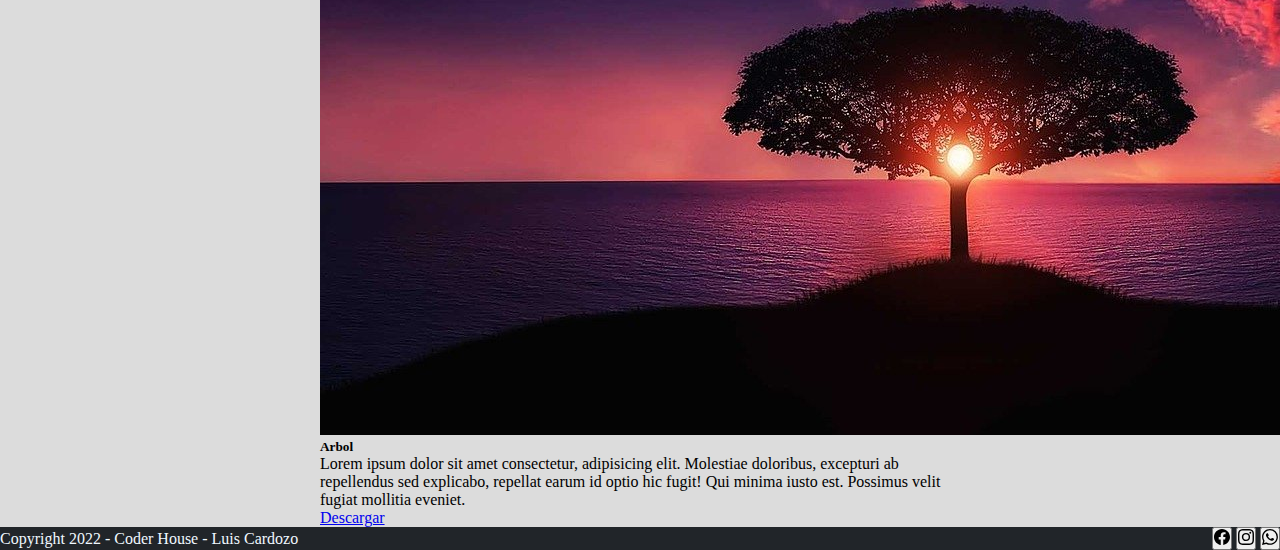
<file: pages/galeria.html>
<!DOCTYPE html>
<html lang="es">

<head>
    <meta charset="UTF-8">
    <meta http-equiv="X-UA-Compatible" content="IE=edge">
    <meta name="viewport" content="width=device-width, initial-scale=1.0">
    <title>After de Bootstrap</title>
    <link href="https://cdn.jsdelivr.net/npm/bootstrap@5.1.3/dist/css/bootstrap.min.css" rel="stylesheet"
        integrity="sha384-1BmE4kWBq78iYhFldvKuhfTAU6auU8tT94WrHftjDbrCEXSU1oBoqyl2QvZ6jIW3" crossorigin="anonymous">
    <link rel="stylesheet" href="../css/style.css">
</head>

<body class="body">
    <!-- nav de bootstrap -->
    <header class="navbar navbar-expand-lg navbar-dark bg-dark" ;>
        <div class="container-fluid">
            <a class="navbar-brand" href="../index.html">
                <img src="../img/Logo.png" alt="" width="30" height="30" class="d-inline-block align-text-top">
                PAISAJES
            </a>
            <button class="navbar-toggler" type="button" data-bs-toggle="collapse"
                data-bs-target="#navbarSupportedContent" aria-controls="navbarSupportedContent" aria-expanded="false"
                aria-label="Toggle navigation">
                <span class="navbar-toggler-icon"></span>
            </button>
            <div class="collapse navbar-collapse" id="navbarSupportedContent">
                <ul class="navbar-nav me-auto mb-2 mb-lg-0">
                    <li class="nav-item">
                        <a class="nav-link" aria-current="page" href="../index.html">Home</a>
                    </li>
                    <li class="nav-item">
                        <a class="nav-link active" href="galeria.html">Galería</a>
                    </li>
                    <li class="nav-item">
                        <a class="nav-link" href="equipos.html">Nuestras cámaras</a>
                    </li>
                    <li class="nav-item">
                        <a class="nav-link" href="nosotros.html">Nosotros</a>
                    </li>
                    <li class="nav-item">
                        <a class="nav-link" href="contacto.html">Contacto</a>
                    </li>
                </ul>
            </div>
        </div>
    </header>
    <!-- fin del nav -->
    <!-- cards de bootstrap -->
    <main class="main p-3">
        <div class="row py-2">
            <h2>Galería</h1>
        </div>
        <div class="row galeria_contenedor">
            <div class="card" style="width: 40rem;">
                <img src="../img/barley-field-gc8641054e_1280.jpg" class="card-img-top"
                    alt="Paisaje de campo de cebada con sol de fondo">
                <div class="card-body">
                    <h5 class="card-title">Campo de Cebada</h5>
                    <p class="card-text">Lorem ipsum dolor sit amet consectetur, adipisicing elit. Molestiae doloribus,
                        excepturi ab repellendus sed explicabo, repellat earum id optio hic fugit! Qui minima iusto est.
                        Possimus velit fugiat mollitia eveniet.</p>
                    <a href="#" class="btn btn-secondary">Descargar</a>
                </div>
            </div>
            <div class="card" style="width: 40rem;">
                <img src="../img/flower-field-g52040daed_1280.jpg" class="card-img-top" alt="...">
                <div class="card-body">
                    <h5 class="card-title">Campo de flores</h5>
                    <p class="card-text">Lorem ipsum dolor sit amet consectetur, adipisicing elit. Molestiae doloribus,
                        excepturi ab repellendus sed explicabo, repellat earum id optio hic fugit! Qui minima iusto est.
                        Possimus velit fugiat mollitia eveniet.</p>
                    <a href="#" class="btn btn-secondary">Descargar</a>
                </div>
            </div>
            <div class="card" style="width: 40rem;">
                <img src="../img/sea-g4bae846a2_1280.jpg" class="card-img-top" alt="...">
                <div class="card-body">
                    <h5 class="card-title">Mar y montañas</h5>
                    <p class="card-text">Lorem ipsum dolor sit amet consectetur, adipisicing elit. Molestiae doloribus,
                        excepturi ab repellendus sed explicabo, repellat earum id optio hic fugit! Qui minima iusto est.
                        Possimus velit fugiat mollitia eveniet.</p>
                    <a href="#" class="btn btn-secondary">Descargar</a>
                </div>
            </div>
            <div class="card" style="width: 40rem;">
                <img src="../img/tree-g3fb3fd0c3_1280.jpg" class="card-img-top" alt="...">
                <div class="card-body">
                    <h5 class="card-title">Arbol</h5>
                    <p class="card-text">Lorem ipsum dolor sit amet consectetur, adipisicing elit. Molestiae doloribus,
                        excepturi ab repellendus sed explicabo, repellat earum id optio hic fugit! Qui minima iusto est.
                        Possimus velit fugiat mollitia eveniet.</p>
                    <a href="#" class="btn btn-secondary">Descargar</a>
                </div>
            </div>
        </div>
    </main>
    <!-- fin cards de bootstrap -->
    <footer class="footer px-5 py-3">
        <div>
            <p>Copyright 2022 - Coder House - Luis Cardozo</p>
        </div>
        <!-- botones de redes sociales con bootstrap -->
        <div class="redes">
            <button type="button" class="btn btn-secondary">
                <svg xmlns="http://www.w3.org/2000/svg" width="16" height="16" fill="currentColor"
                    class="bi bi-facebook" viewBox="0 0 16 16">
                    <path
                        d="M16 8.049c0-4.446-3.582-8.05-8-8.05C3.58 0-.002 3.603-.002 8.05c0 4.017 2.926 7.347 6.75 7.951v-5.625h-2.03V8.05H6.75V6.275c0-2.017 1.195-3.131 3.022-3.131.876 0 1.791.157 1.791.157v1.98h-1.009c-.993 0-1.303.621-1.303 1.258v1.51h2.218l-.354 2.326H9.25V16c3.824-.604 6.75-3.934 6.75-7.951z" />
                </svg>
            </button>
            <button type="button" class="btn btn-secondary">
                <svg xmlns="http://www.w3.org/2000/svg" width="16" height="16" fill="currentColor"
                    class="bi bi-instagram" viewBox="0 0 16 16">
                    <path
                        d="M8 0C5.829 0 5.556.01 4.703.048 3.85.088 3.269.222 2.76.42a3.917 3.917 0 0 0-1.417.923A3.927 3.927 0 0 0 .42 2.76C.222 3.268.087 3.85.048 4.7.01 5.555 0 5.827 0 8.001c0 2.172.01 2.444.048 3.297.04.852.174 1.433.372 1.942.205.526.478.972.923 1.417.444.445.89.719 1.416.923.51.198 1.09.333 1.942.372C5.555 15.99 5.827 16 8 16s2.444-.01 3.298-.048c.851-.04 1.434-.174 1.943-.372a3.916 3.916 0 0 0 1.416-.923c.445-.445.718-.891.923-1.417.197-.509.332-1.09.372-1.942C15.99 10.445 16 10.173 16 8s-.01-2.445-.048-3.299c-.04-.851-.175-1.433-.372-1.941a3.926 3.926 0 0 0-.923-1.417A3.911 3.911 0 0 0 13.24.42c-.51-.198-1.092-.333-1.943-.372C10.443.01 10.172 0 7.998 0h.003zm-.717 1.442h.718c2.136 0 2.389.007 3.232.046.78.035 1.204.166 1.486.275.373.145.64.319.92.599.28.28.453.546.598.92.11.281.24.705.275 1.485.039.843.047 1.096.047 3.231s-.008 2.389-.047 3.232c-.035.78-.166 1.203-.275 1.485a2.47 2.47 0 0 1-.599.919c-.28.28-.546.453-.92.598-.28.11-.704.24-1.485.276-.843.038-1.096.047-3.232.047s-2.39-.009-3.233-.047c-.78-.036-1.203-.166-1.485-.276a2.478 2.478 0 0 1-.92-.598 2.48 2.48 0 0 1-.6-.92c-.109-.281-.24-.705-.275-1.485-.038-.843-.046-1.096-.046-3.233 0-2.136.008-2.388.046-3.231.036-.78.166-1.204.276-1.486.145-.373.319-.64.599-.92.28-.28.546-.453.92-.598.282-.11.705-.24 1.485-.276.738-.034 1.024-.044 2.515-.045v.002zm4.988 1.328a.96.96 0 1 0 0 1.92.96.96 0 0 0 0-1.92zm-4.27 1.122a4.109 4.109 0 1 0 0 8.217 4.109 4.109 0 0 0 0-8.217zm0 1.441a2.667 2.667 0 1 1 0 5.334 2.667 2.667 0 0 1 0-5.334z" />
                </svg>
            </button>
            <button type="button" class="btn btn-secondary">
                <svg xmlns="http://www.w3.org/2000/svg" width="16" height="16" fill="currentColor"
                    class="bi bi-whatsapp" viewBox="0 0 16 16">
                    <path
                        d="M13.601 2.326A7.854 7.854 0 0 0 7.994 0C3.627 0 .068 3.558.064 7.926c0 1.399.366 2.76 1.057 3.965L0 16l4.204-1.102a7.933 7.933 0 0 0 3.79.965h.004c4.368 0 7.926-3.558 7.93-7.93A7.898 7.898 0 0 0 13.6 2.326zM7.994 14.521a6.573 6.573 0 0 1-3.356-.92l-.24-.144-2.494.654.666-2.433-.156-.251a6.56 6.56 0 0 1-1.007-3.505c0-3.626 2.957-6.584 6.591-6.584a6.56 6.56 0 0 1 4.66 1.931 6.557 6.557 0 0 1 1.928 4.66c-.004 3.639-2.961 6.592-6.592 6.592zm3.615-4.934c-.197-.099-1.17-.578-1.353-.646-.182-.065-.315-.099-.445.099-.133.197-.513.646-.627.775-.114.133-.232.148-.43.05-.197-.1-.836-.308-1.592-.985-.59-.525-.985-1.175-1.103-1.372-.114-.198-.011-.304.088-.403.087-.088.197-.232.296-.346.1-.114.133-.198.198-.33.065-.134.034-.248-.015-.347-.05-.099-.445-1.076-.612-1.47-.16-.389-.323-.335-.445-.34-.114-.007-.247-.007-.38-.007a.729.729 0 0 0-.529.247c-.182.198-.691.677-.691 1.654 0 .977.71 1.916.81 2.049.098.133 1.394 2.132 3.383 2.992.47.205.84.326 1.129.418.475.152.904.129 1.246.08.38-.058 1.171-.48 1.338-.943.164-.464.164-.86.114-.943-.049-.084-.182-.133-.38-.232z" />
                </svg>
            </button>
        </div>
        <!-- fin botones de redes sociales con bootstrap -->
    </footer>
    <script src="https://cdn.jsdelivr.net/npm/@popperjs/core@2.10.2/dist/umd/popper.min.js"
        integrity="sha384-7+zCNj/IqJ95wo16oMtfsKbZ9ccEh31eOz1HGyDuCQ6wgnyJNSYdrPa03rtR1zdB"
        crossorigin="anonymous"></script>
    <script src="https://cdn.jsdelivr.net/npm/bootstrap@5.1.3/dist/js/bootstrap.min.js"
        integrity="sha384-QJHtvGhmr9XOIpI6YVutG+2QOK9T+ZnN4kzFN1RtK3zEFEIsxhlmWl5/YESvpZ13"
        crossorigin="anonymous"></script>
</body>

</html>
</file>
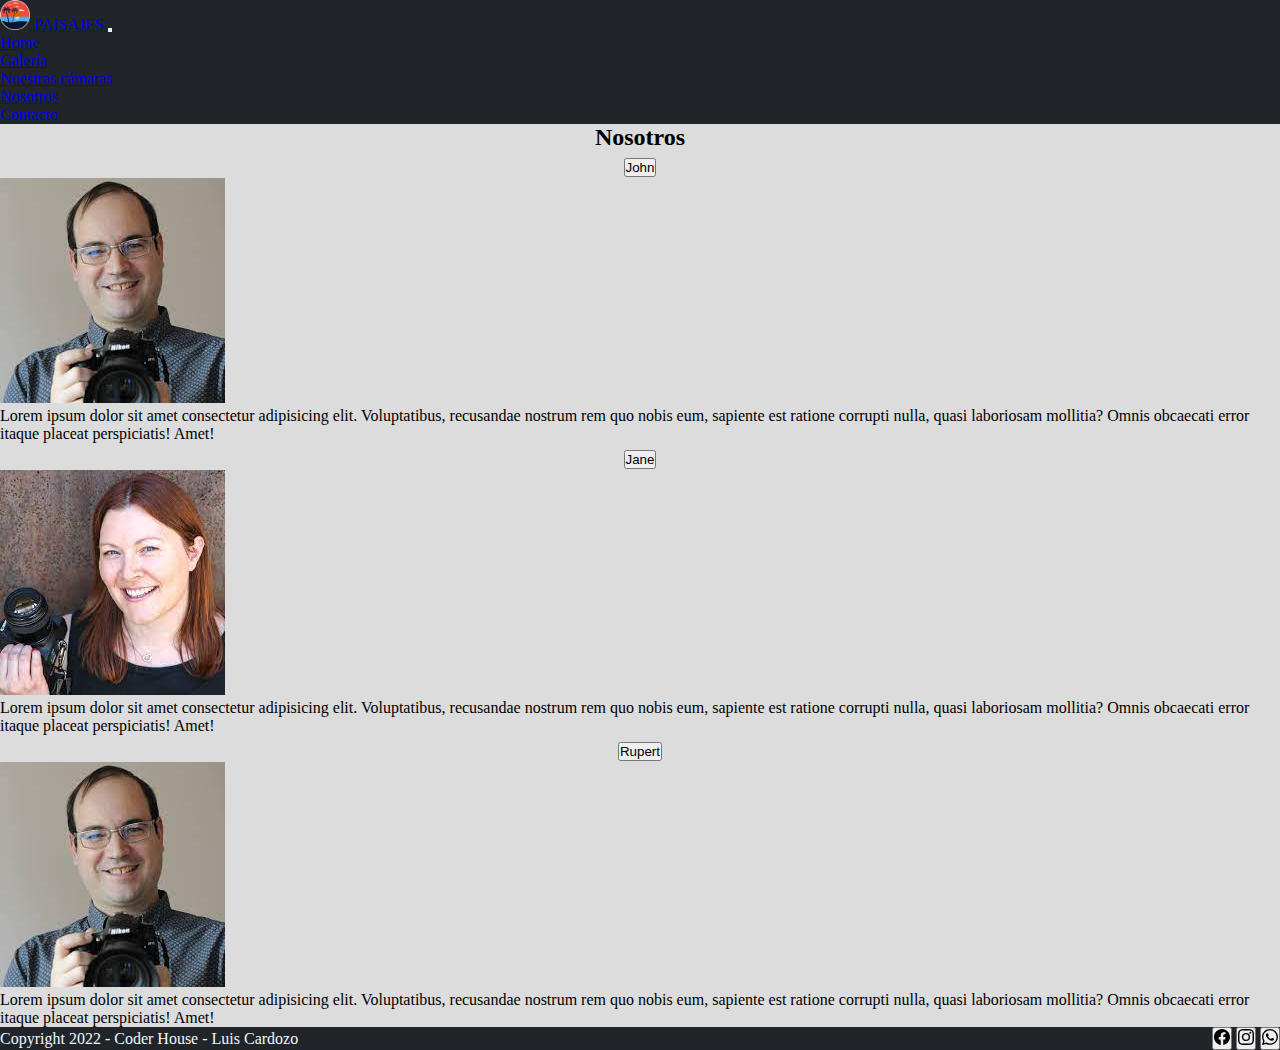
<file: pages/nosotros.html>
<!DOCTYPE html>
<html lang="es">

<head>
    <meta charset="UTF-8">
    <meta http-equiv="X-UA-Compatible" content="IE=edge">
    <meta name="viewport" content="width=device-width, initial-scale=1.0">
    <title>Nosotros</title>
    <link href="https://cdn.jsdelivr.net/npm/bootstrap@5.1.3/dist/css/bootstrap.min.css" rel="stylesheet"
        integrity="sha384-1BmE4kWBq78iYhFldvKuhfTAU6auU8tT94WrHftjDbrCEXSU1oBoqyl2QvZ6jIW3" crossorigin="anonymous">
    <link rel="stylesheet" href="../css/style.css">
</head>

<body class="body">
    <!-- nav de bootstrap -->
    <header class="navbar navbar-expand-lg navbar-dark bg-dark" ;>
        <div class="container-fluid">
            <a class="navbar-brand" href="../index.html">
                <img src="../img/Logo.png" alt="" width="30" height="30" class="d-inline-block align-text-top">
                PAISAJES
            </a>
            <button class="navbar-toggler" type="button" data-bs-toggle="collapse"
                data-bs-target="#navbarSupportedContent" aria-controls="navbarSupportedContent" aria-expanded="false"
                aria-label="Toggle navigation">
                <span class="navbar-toggler-icon"></span>
            </button>
            <div class="collapse navbar-collapse" id="navbarSupportedContent">
                <ul class="navbar-nav me-auto mb-2 mb-lg-0">
                    <li class="nav-item">
                        <a class="nav-link" aria-current="page" href="../index.html">Home</a>
                    </li>
                    <li class="nav-item">
                        <a class="nav-link" href="galeria.html">Galería</a>
                    </li>
                    <li class="nav-item">
                        <a class="nav-link" href="equipos.html">Nuestras cámaras</a>
                    </li>
                    <li class="nav-item">
                        <a class="nav-link active" href="nosotros.html">Nosotros</a>
                    </li>
                    <li class="nav-item">
                        <a class="nav-link" href="contacto.html">Contacto</a>
                    </li>
                </ul>
            </div>
        </div>
    </header>
    <!-- fin del nav -->
    <!-- Carousel -->
    <main class="main p-4">
        <div class="row py-2">
            <h2>Nosotros</h1>
        </div>
        <div class="accordion" id="accordionPanelsStayOpenExample">
            <div class="accordion-item">
                <h2 class="accordion-header" id="panelsStayOpen-headingOne">
                    <button class="accordion-button" type="button" data-bs-toggle="collapse"
                        data-bs-target="#panelsStayOpen-collapseOne" aria-expanded="true"
                        aria-controls="panelsStayOpen-collapseOne">
                        John
                    </button>
                </h2>
                <div id="panelsStayOpen-collapseOne" class="accordion-collapse collapse show"
                    aria-labelledby="panelsStayOpen-headingOne">
                    <div class="row accordion-body ">
                        <div class="col-4">
                            <img class="img-fluid" src="../img/nosotros/1.jpg" alt="">
                        </div>
                        <div class="col-8">
                        Lorem ipsum dolor sit amet consectetur adipisicing elit. Voluptatibus, recusandae nostrum rem quo nobis eum, sapiente est ratione corrupti nulla, quasi laboriosam mollitia? Omnis obcaecati error itaque placeat perspiciatis! Amet!
                        </div>
                    </div>
                </div>
            </div>
            <div class="accordion-item">
                <h2 class="accordion-header" id="panelsStayOpen-headingTwo">
                    <button class="accordion-button collapsed" type="button" data-bs-toggle="collapse"
                        data-bs-target="#panelsStayOpen-collapseTwo" aria-expanded="false"
                        aria-controls="panelsStayOpen-collapseTwo">
                        Jane
                    </button>
                </h2>
                <div id="panelsStayOpen-collapseTwo" class="accordion-collapse collapse"
                    aria-labelledby="panelsStayOpen-headingTwo">
                    <div class="row accordion-body">
                        <div class="col-4">
                            <img class="img-fluid" src="../img/nosotros/2.jpg" alt="">
                        </div>
                        <div class="col-8">
                            Lorem ipsum dolor sit amet consectetur adipisicing elit. Voluptatibus, recusandae nostrum rem quo nobis eum, sapiente est ratione corrupti nulla, quasi laboriosam mollitia? Omnis obcaecati error itaque placeat perspiciatis! Amet!
                            </div>
                    </div>
                </div>
            </div>
            <div class="accordion-item">
                <h2 class="accordion-header" id="panelsStayOpen-headingThree">
                    <button class="accordion-button collapsed" type="button" data-bs-toggle="collapse"
                        data-bs-target="#panelsStayOpen-collapseThree" aria-expanded="false"
                        aria-controls="panelsStayOpen-collapseThree">
                        Rupert
                    </button>
                </h2>
                <div id="panelsStayOpen-collapseThree" class="accordion-collapse collapse"
                    aria-labelledby="panelsStayOpen-headingThree">
                    <div class="row accordion-body">
                        <div class="col-4">
                            <img class="img-fluid" src="../img/nosotros/1.jpg" alt="">
                        </div>
                        <div class="col-8">
                            Lorem ipsum dolor sit amet consectetur adipisicing elit. Voluptatibus, recusandae nostrum rem quo nobis eum, sapiente est ratione corrupti nulla, quasi laboriosam mollitia? Omnis obcaecati error itaque placeat perspiciatis! Amet!
                            </div>
                    </div>
                </div>
            </div>
        </div>
        </div>
    </main>
    <footer class="footer px-5 py-3">
        <div>
            <p>Copyright 2022 - Coder House - Luis Cardozo</p>
        </div>
        <div class="redes">
            <button type="button" class="btn btn-secondary">
                <svg xmlns="http://www.w3.org/2000/svg" width="16" height="16" fill="currentColor"
                    class="bi bi-facebook" viewBox="0 0 16 16">
                    <path
                        d="M16 8.049c0-4.446-3.582-8.05-8-8.05C3.58 0-.002 3.603-.002 8.05c0 4.017 2.926 7.347 6.75 7.951v-5.625h-2.03V8.05H6.75V6.275c0-2.017 1.195-3.131 3.022-3.131.876 0 1.791.157 1.791.157v1.98h-1.009c-.993 0-1.303.621-1.303 1.258v1.51h2.218l-.354 2.326H9.25V16c3.824-.604 6.75-3.934 6.75-7.951z" />
                </svg>
            </button>
            <button type="button" class="btn btn-secondary">
                <svg xmlns="http://www.w3.org/2000/svg" width="16" height="16" fill="currentColor"
                    class="bi bi-instagram" viewBox="0 0 16 16">
                    <path
                        d="M8 0C5.829 0 5.556.01 4.703.048 3.85.088 3.269.222 2.76.42a3.917 3.917 0 0 0-1.417.923A3.927 3.927 0 0 0 .42 2.76C.222 3.268.087 3.85.048 4.7.01 5.555 0 5.827 0 8.001c0 2.172.01 2.444.048 3.297.04.852.174 1.433.372 1.942.205.526.478.972.923 1.417.444.445.89.719 1.416.923.51.198 1.09.333 1.942.372C5.555 15.99 5.827 16 8 16s2.444-.01 3.298-.048c.851-.04 1.434-.174 1.943-.372a3.916 3.916 0 0 0 1.416-.923c.445-.445.718-.891.923-1.417.197-.509.332-1.09.372-1.942C15.99 10.445 16 10.173 16 8s-.01-2.445-.048-3.299c-.04-.851-.175-1.433-.372-1.941a3.926 3.926 0 0 0-.923-1.417A3.911 3.911 0 0 0 13.24.42c-.51-.198-1.092-.333-1.943-.372C10.443.01 10.172 0 7.998 0h.003zm-.717 1.442h.718c2.136 0 2.389.007 3.232.046.78.035 1.204.166 1.486.275.373.145.64.319.92.599.28.28.453.546.598.92.11.281.24.705.275 1.485.039.843.047 1.096.047 3.231s-.008 2.389-.047 3.232c-.035.78-.166 1.203-.275 1.485a2.47 2.47 0 0 1-.599.919c-.28.28-.546.453-.92.598-.28.11-.704.24-1.485.276-.843.038-1.096.047-3.232.047s-2.39-.009-3.233-.047c-.78-.036-1.203-.166-1.485-.276a2.478 2.478 0 0 1-.92-.598 2.48 2.48 0 0 1-.6-.92c-.109-.281-.24-.705-.275-1.485-.038-.843-.046-1.096-.046-3.233 0-2.136.008-2.388.046-3.231.036-.78.166-1.204.276-1.486.145-.373.319-.64.599-.92.28-.28.546-.453.92-.598.282-.11.705-.24 1.485-.276.738-.034 1.024-.044 2.515-.045v.002zm4.988 1.328a.96.96 0 1 0 0 1.92.96.96 0 0 0 0-1.92zm-4.27 1.122a4.109 4.109 0 1 0 0 8.217 4.109 4.109 0 0 0 0-8.217zm0 1.441a2.667 2.667 0 1 1 0 5.334 2.667 2.667 0 0 1 0-5.334z" />
                </svg>
            </button>
            <button type="button" class="btn btn-secondary">
                <svg xmlns="http://www.w3.org/2000/svg" width="16" height="16" fill="currentColor"
                    class="bi bi-whatsapp" viewBox="0 0 16 16">
                    <path
                        d="M13.601 2.326A7.854 7.854 0 0 0 7.994 0C3.627 0 .068 3.558.064 7.926c0 1.399.366 2.76 1.057 3.965L0 16l4.204-1.102a7.933 7.933 0 0 0 3.79.965h.004c4.368 0 7.926-3.558 7.93-7.93A7.898 7.898 0 0 0 13.6 2.326zM7.994 14.521a6.573 6.573 0 0 1-3.356-.92l-.24-.144-2.494.654.666-2.433-.156-.251a6.56 6.56 0 0 1-1.007-3.505c0-3.626 2.957-6.584 6.591-6.584a6.56 6.56 0 0 1 4.66 1.931 6.557 6.557 0 0 1 1.928 4.66c-.004 3.639-2.961 6.592-6.592 6.592zm3.615-4.934c-.197-.099-1.17-.578-1.353-.646-.182-.065-.315-.099-.445.099-.133.197-.513.646-.627.775-.114.133-.232.148-.43.05-.197-.1-.836-.308-1.592-.985-.59-.525-.985-1.175-1.103-1.372-.114-.198-.011-.304.088-.403.087-.088.197-.232.296-.346.1-.114.133-.198.198-.33.065-.134.034-.248-.015-.347-.05-.099-.445-1.076-.612-1.47-.16-.389-.323-.335-.445-.34-.114-.007-.247-.007-.38-.007a.729.729 0 0 0-.529.247c-.182.198-.691.677-.691 1.654 0 .977.71 1.916.81 2.049.098.133 1.394 2.132 3.383 2.992.47.205.84.326 1.129.418.475.152.904.129 1.246.08.38-.058 1.171-.48 1.338-.943.164-.464.164-.86.114-.943-.049-.084-.182-.133-.38-.232z" />
                </svg>
            </button>
        </div>
    </footer>
    <script src="https://cdn.jsdelivr.net/npm/@popperjs/core@2.10.2/dist/umd/popper.min.js"
        integrity="sha384-7+zCNj/IqJ95wo16oMtfsKbZ9ccEh31eOz1HGyDuCQ6wgnyJNSYdrPa03rtR1zdB"
        crossorigin="anonymous"></script>
    <script src="https://cdn.jsdelivr.net/npm/bootstrap@5.1.3/dist/js/bootstrap.min.js"
        integrity="sha384-QJHtvGhmr9XOIpI6YVutG+2QOK9T+ZnN4kzFN1RtK3zEFEIsxhlmWl5/YESvpZ13"
        crossorigin="anonymous"></script>
</body>

</html>
</file>
<file: css/style.css>
* {
    margin: 0;
    padding: 0;
    box-sizing: border-box;
}

.body {
    background-color: rgb(33, 37, 41);
}

.centrarCaja {
    display: flex;
    justify-content: center; 
    align-items: center;
    flex-direction: column;
}

.main {
    height: max-content;
    background-color:gainsboro
}

.main h2 {
    text-align: center;
}

.main form {
    display: flex;
    align-content: center;
    justify-content: center;
}

.main form fieldset {
    padding: 2rem;
}

.galeria_contenedor{
    display: flex;
    flex-flow: row wrap;
    justify-content: center;
    gap: 0.5rem;
}

.footer {
    display: flex;
    justify-content: space-between;
    align-items: center;
    background-color: rgb(33, 37, 41);
    color: aliceblue;
}

.colortextocamara {
    color: white;
    text-shadow: 0px 0px 5px white, 0px 0px 5px white, 0px 0px 25px rgb(0, 0, 0);
    position: relative;
    top: -8rem;
}

@media (max-width: 576px) {

    .footer {
        flex-direction: column-reverse;
        text-align: center;
    }
    .footer p {
        font-size: 0.8rem;
        margin-top: 0.5rem;
    }
}
</file>
